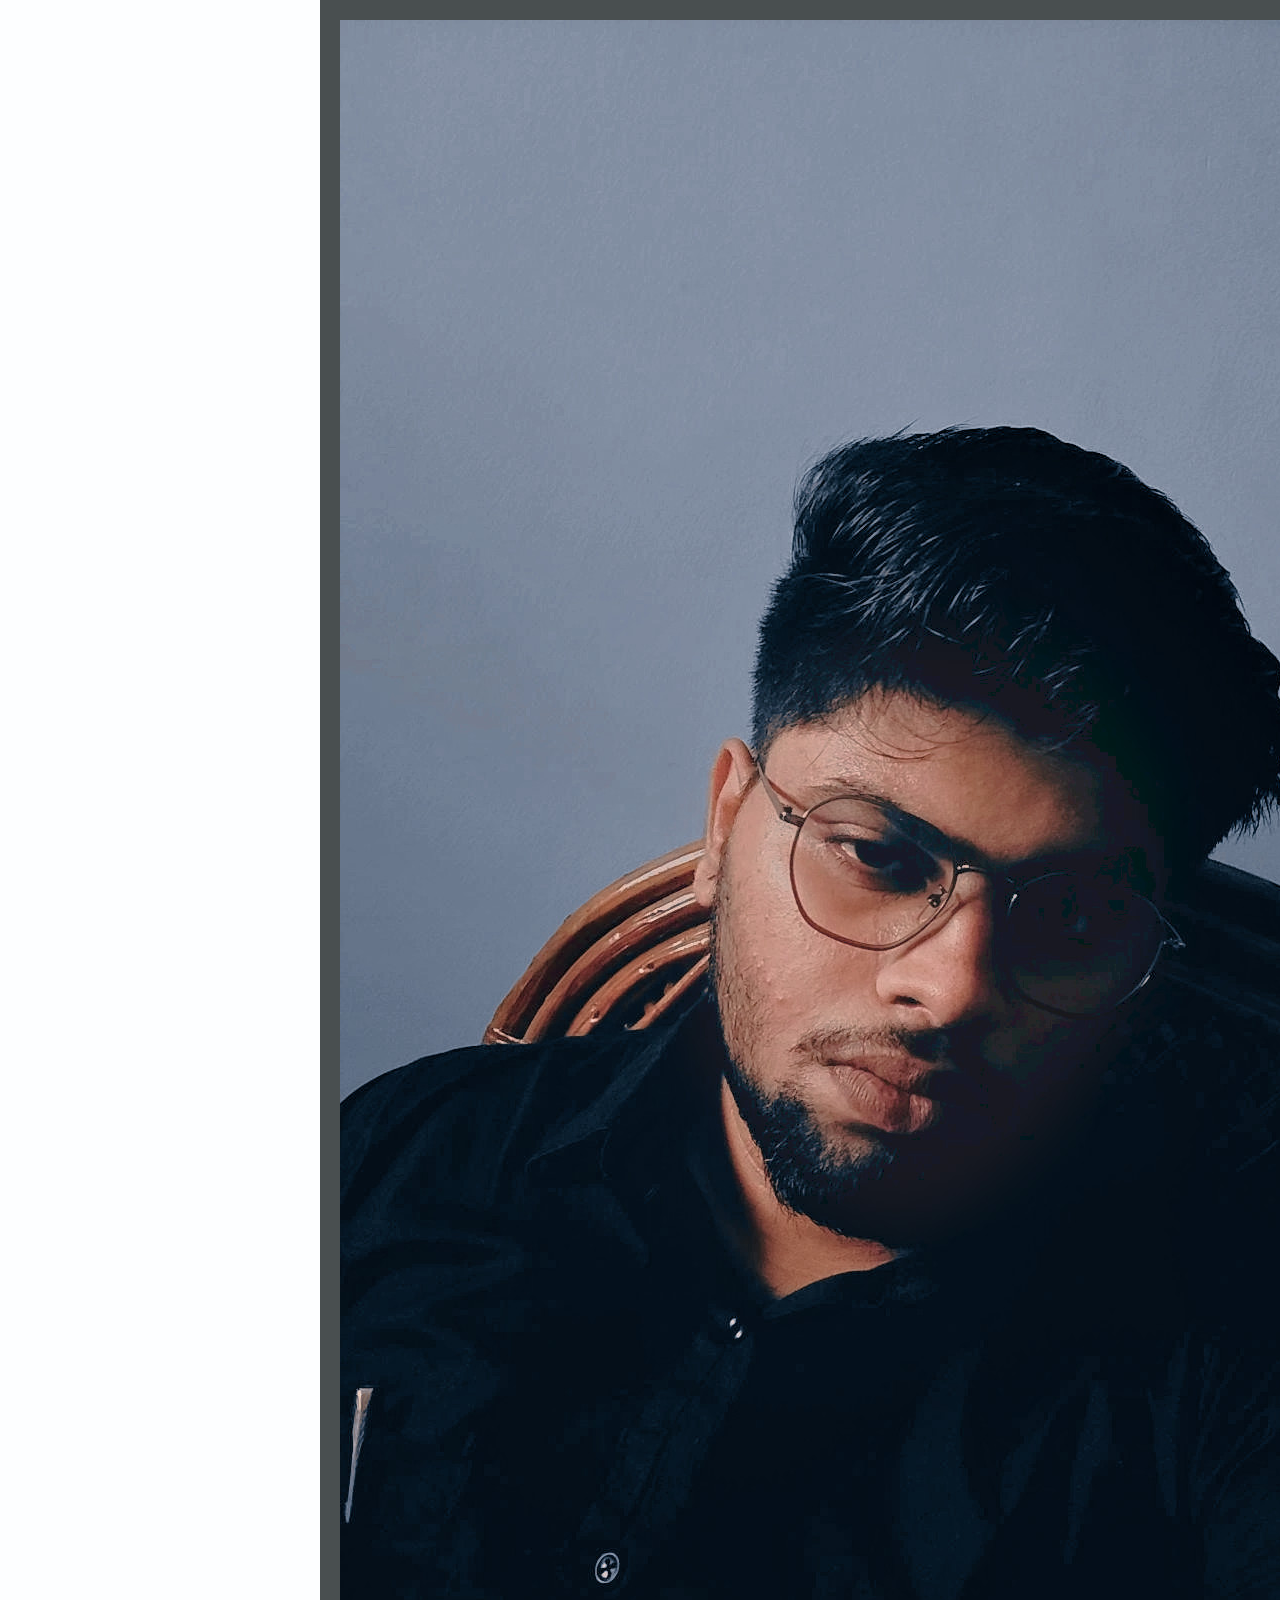
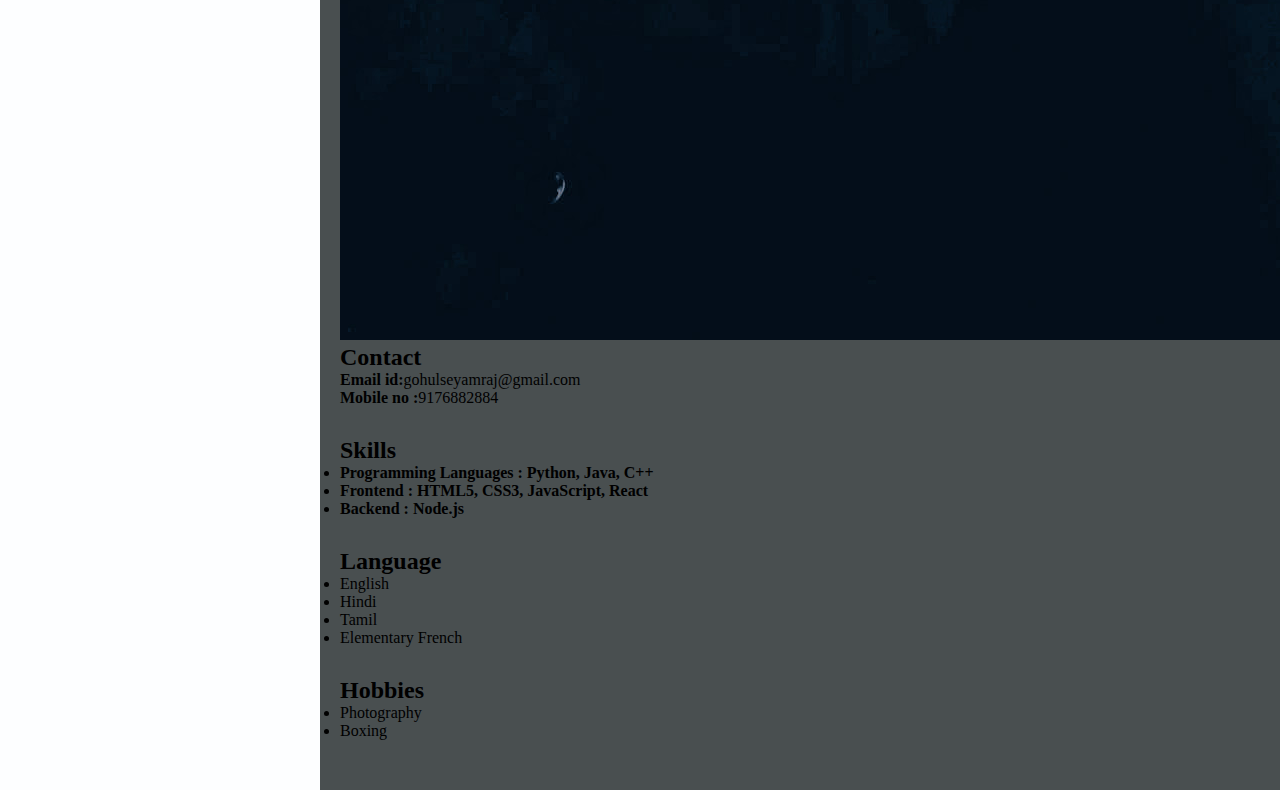
<file: Index.html>
<!DOCTYPE html>
<html lang="en">


<head>
	<meta charset="UTF-8">
	<meta http-equiv="X-UA-Compatible" content="IE=edge">
	<meta name="viewport"
		content="width=device-width, initial-scale=1.0">
	<link rel="stylesheet" href="resume.css">
</head>

<body>
	<div class="full">
		<div class="left">
			<div><ins><img src="gohul.jpg" alt="Passport size picture" srcset=""><source media="(min-width: )" srcset=""></ins></div>
		
			<div class="Contact">
				<h2>Contact</h2>
				

<p><b>Email id:</b>gohulseyamraj@gmail.com</p>
			
<p><b>Mobile no :</b>9176882884</p>


			</div>


			<div class="Skills">
				<h2>Skills</h2>
				<ul>
					<li><b>Programming Languages :
					Python, Java, C++</b></li>
					<li><b>Frontend : HTML5, CSS3,
					JavaScript, React</b></li>
					<li><b>Backend : Node.js</b></li>
				</ul>
			</div>
			<div class="Language">
				<h2>Language</h2>
				<ul>
					<li>English</li>
					<li>Hindi</li>
                    <li>Tamil</li>
                    <li>Elementary French</li>
				</ul>
			</div>
			<div class="Hobbies">
				<h2>Hobbies</h2>
				<ul>
					<li>Photography</li>
					<li>Boxing</li>
				</ul>
			</div>
		</div>
		<div class="right">
			<div class="name">
				<h1>Gohul Seyam Raaj S</h1>
			</div>
			<div class="title">
				<p>Upcoming Webdeveloper cum Biotechnologist</p>
            </div>
			<div class="Summary">
				<h2>Summary</h2>
				<p>Gohul is an Enthusiastic personnel who loves to be on a challenging platform to his skillsets and learning opportunities</p>
</div>
			<div class="Experience">
				<h2>Experience</h2>
				<h3>Fresh to field</h3>
				


			</div>
			<div class="Education">
				<h2>Education</h2>
				<table>
				<tr>
				<th>Amity Institute of Biotechnology, Amity University, Noida</th>
						<th>Passing year 2021 </th>
						<th>percentage: 68.30 </th>
					</tr>
					<tr>
						<td>12th Schooling: Vetri Vikaas Boys Hr.sec school, Namakkal</td>
						<td>Year: 2015 to 2017</td>
						<td>Percentage: 79.16</td>
					</tr>
					<tr>
						<td>10th Schooling: Campion Anglo indian Higher Secondary School, Trichirapalli</td>
						<td>Year: 2013 to 2015</td>
						<td>Percentage: 96.00</td>
					</tr>
				</table>
			</div>
			<div class="project">
				<ul>
					<li>
						<h2>Minor Project</h2>
						<p>Based upon plant biotechnology</p>
</li>
					<li>
						<h2>Internship and Major Projects</h2>
<p>Internship is based upon a ayurvedic drug formulation using fermented medicine</p>
					</li>
				</ul>
			</div>
		</div>
	</div>
</body>

</html>
</file>
<file: resume.css>
* {
	margin: 0;
	padding: 0;
	box-sizing: border-box;
}
body {
	background-color: rgb(253, 254, 255);
	display: flex;
	justify-content: center;
	align-items: center;
}
.full {
	width: 50%;
	max-width: 1000px;
	min-height: 100px;
	background-color: rgb(245, 239, 231);
	margin: 0px;
	display: grid;
	grid-template-columns: 2fr 4fr;
}
.left {
	position: initial;
	background-color: rgb(73, 79, 80);
	padding: 20px;

}
.right {
	position: initial;
	background-color: rgb(9, 144, 241);
	padding: 20px;

}
.image, .Contact, .Skills, .Language, .Hobbies, .title,
.Summary, .Experience, .Education, .project {
	margin-bottom: 30px;
}
.h2 {
	background-color: rgb(4, 96, 150);
}
</file>
